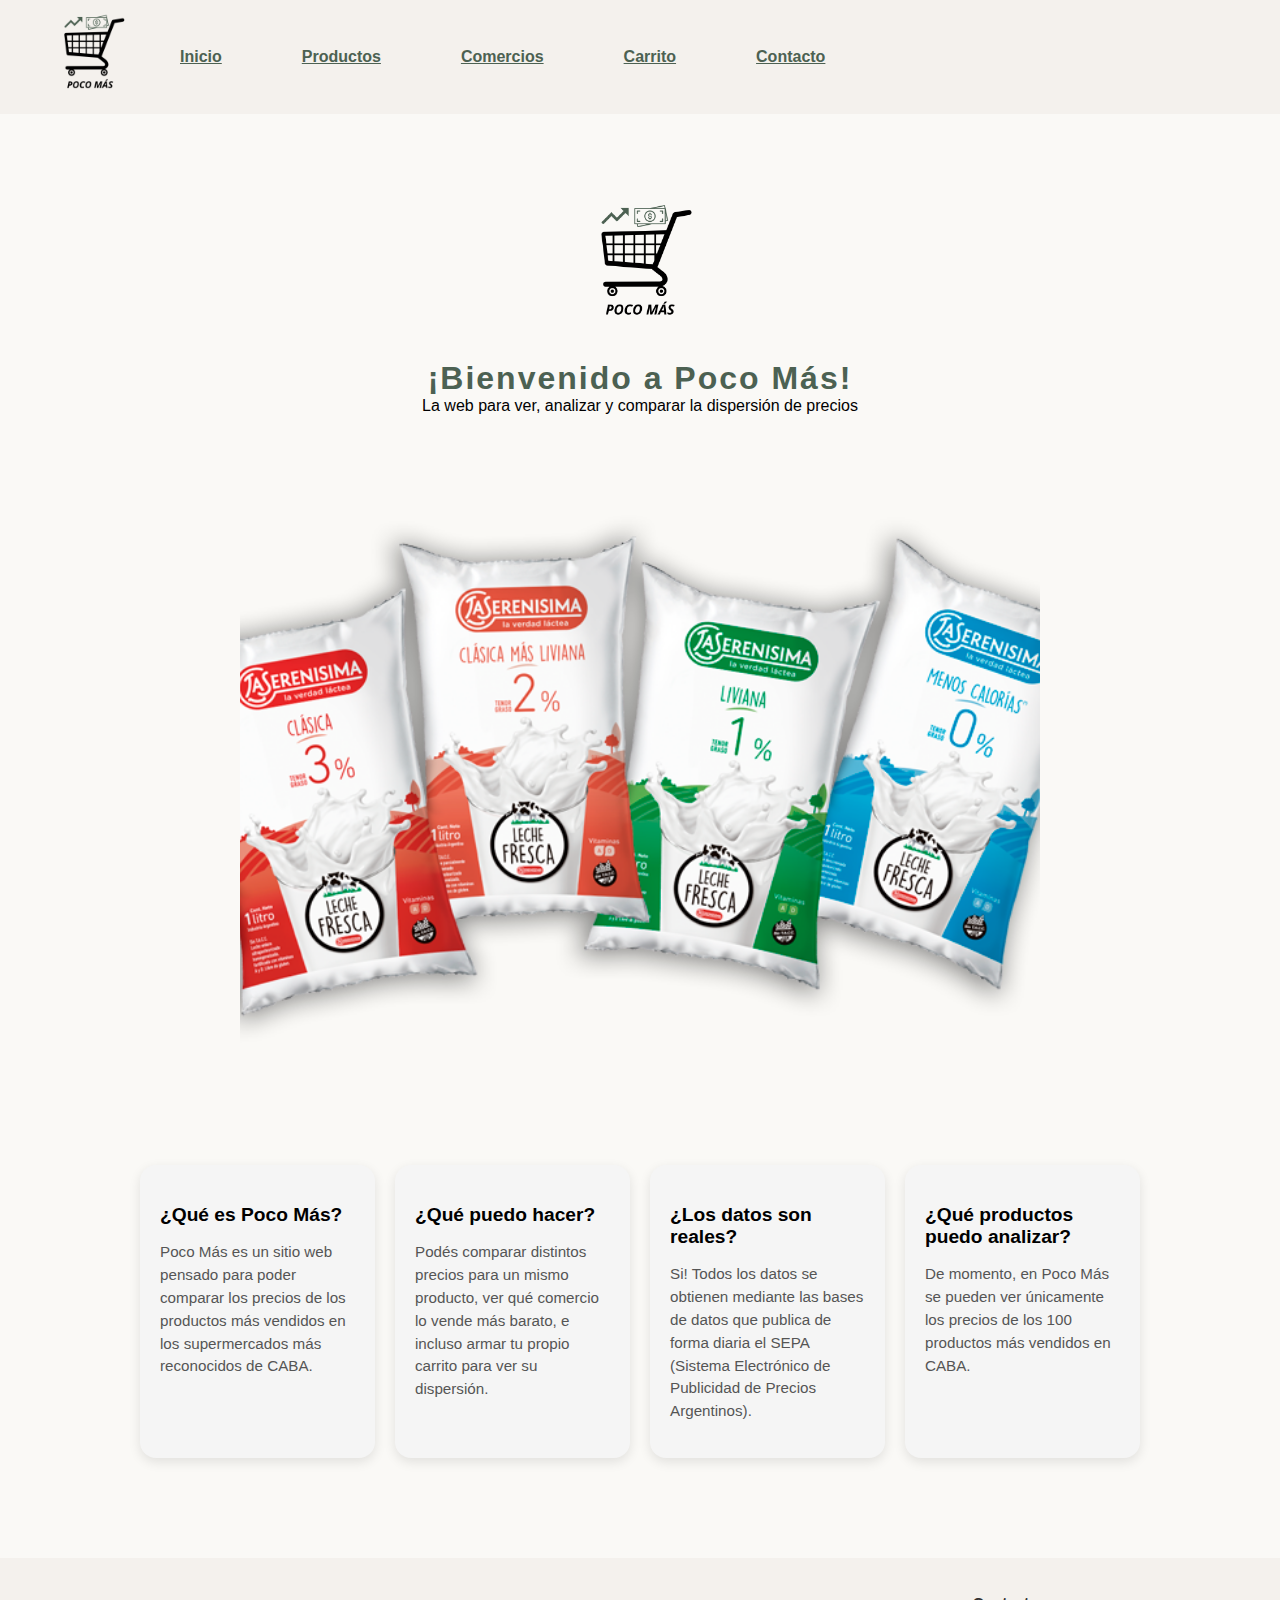
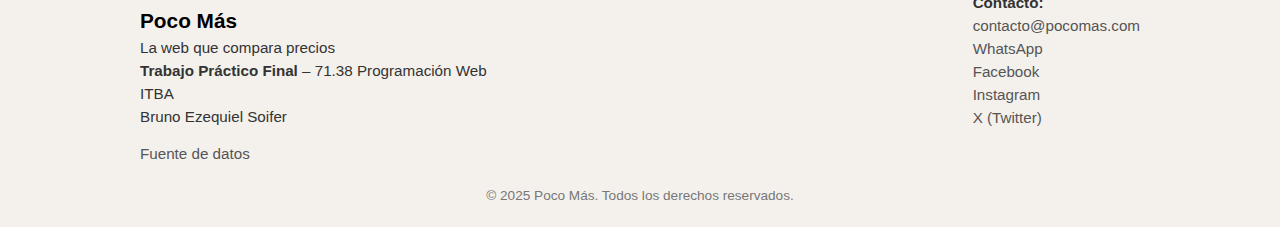
<file: index.html>
<!DOCTYPE html>
<html lang="en">
<head>
    <meta charset="UTF-8">
    <meta name="viewport" content="width=device-width, initial-scale=1.0">
    <title>Inicio</title>
    <link rel="stylesheet" href="styles.css">
</head>
<body>
    <header>
        <a href="#inicio">
            <img src="img/logo.png" alt="Logo de Poco Más" id="logo">
        </a>
        <nav id="menu">
            <ul id="listaMenu">
                <li class="itemMenu"><a href="index.html">Inicio</a></li>
                <li class="itemMenu"><a href="productos.html">Productos</a></li>
                <li class="itemMenu"><a href="comercios.html">Comercios</a></li>
                <li class="itemMenu"><a href="carrito.html">Carrito</a></li>
                <li class="itemMenu"><a href="contacto.html">Contacto</a></li>
            </ul>
        </nav>
    </header>



    <main>
        <br>
        <br>
        <div class="bienvenida">
            <img src="img/logo_body.png" alt="Logo de Poco Más" id="logo_body">
            <div class = "bienvenida-texto">
                <h1>¡Bienvenido a Poco Más!</h1>
                <p>La web para ver, analizar y comparar la dispersión de precios</p>
            </div>
        </div>
        
        <div class="carrusel-container">
            <img class="carrusel-img" src="img/ejemplo1.png" alt="Producto 1">
            <img class="carrusel-img" src="img/ejemplo2.png" alt="Producto 2">
            <img class="carrusel-img" src="img/ejemplo3.png" alt="Producto 3">
            <img class="carrusel-img" src="img/ejemplo4.png" alt="Producto 4">
        </div>

        <section class="faq">
            <div class="faq-box">
                <h3>¿Qué es Poco Más?</h3>
                <p>Poco Más es un sitio web pensado para poder comparar los precios de los productos más vendidos en los supermercados más reconocidos de CABA.</p>
            </div>
            <div class="faq-box">
                <h3>¿Qué puedo hacer?</h3>
                <p>Podés comparar distintos precios para un mismo producto, ver qué comercio lo vende más barato, e incluso armar tu propio carrito para ver su dispersión.</p>
            </div>
            <div class="faq-box">
                <h3>¿Los datos son reales?</h3>
                <p>Si! Todos los datos se obtienen mediante las bases de datos que publica de forma diaria el SEPA (Sistema Electrónico de Publicidad de Precios Argentinos).</p>
            </div>
            <div class="faq-box">
                <h3>¿Qué productos puedo analizar?</h3>
                <p>De momento, en Poco Más se pueden ver únicamente los precios de los 100 productos más vendidos en CABA.</p>
            </div>
        </section>
    </main>
    <footer>
        <div class="footer-container">
            <div class="footer-left">
                <h3>Poco Más</h3>
                <p>La web que compara precios</p>
                <p><strong>Trabajo Práctico Final</strong> – 71.38 Programación Web</p>
                <p>ITBA</p>
                <p>Bruno Ezequiel Soifer</p>
                <div style="margin-top: 20px;">
                    <p><a href="https://datos.produccion.gob.ar/dataset/sepa-precios" class="footer-link" target="_blank">Fuente de datos</a></p>
                </div>
            </div>
            
            <div class="footer-links">
                <p><strong>Contacto:</strong></p>
                <p><a href="mailto:bsoifer@itba.edu.ar" class="footer-link">contacto@pocomas.com</a></p>
                <p><a href="https://wa.me/5491112345678" class="footer-link" target="_blank" rel="noopener noreferrer">WhatsApp</a></p>
                <p><a href="https://facebook.com/pocomas" class="footer-link" target="_blank" rel="noopener noreferrer">Facebook</a></p>
                <p><a href="https://instagram.com/pocomas" class="footer-link" target="_blank" rel="noopener noreferrer">Instagram</a></p>
                <p><a href="https://twitter.com/pocomas" class="footer-link" target="_blank" rel="noopener noreferrer">X (Twitter)</a></p>
            </div>
        </div>
        
        <div class="footer-bottom">
            <p>&copy; 2025 Poco Más. Todos los derechos reservados.</p>
        </div>
    </footer>
        
<script src="script.js"></script>
</body>
</html>
</file>
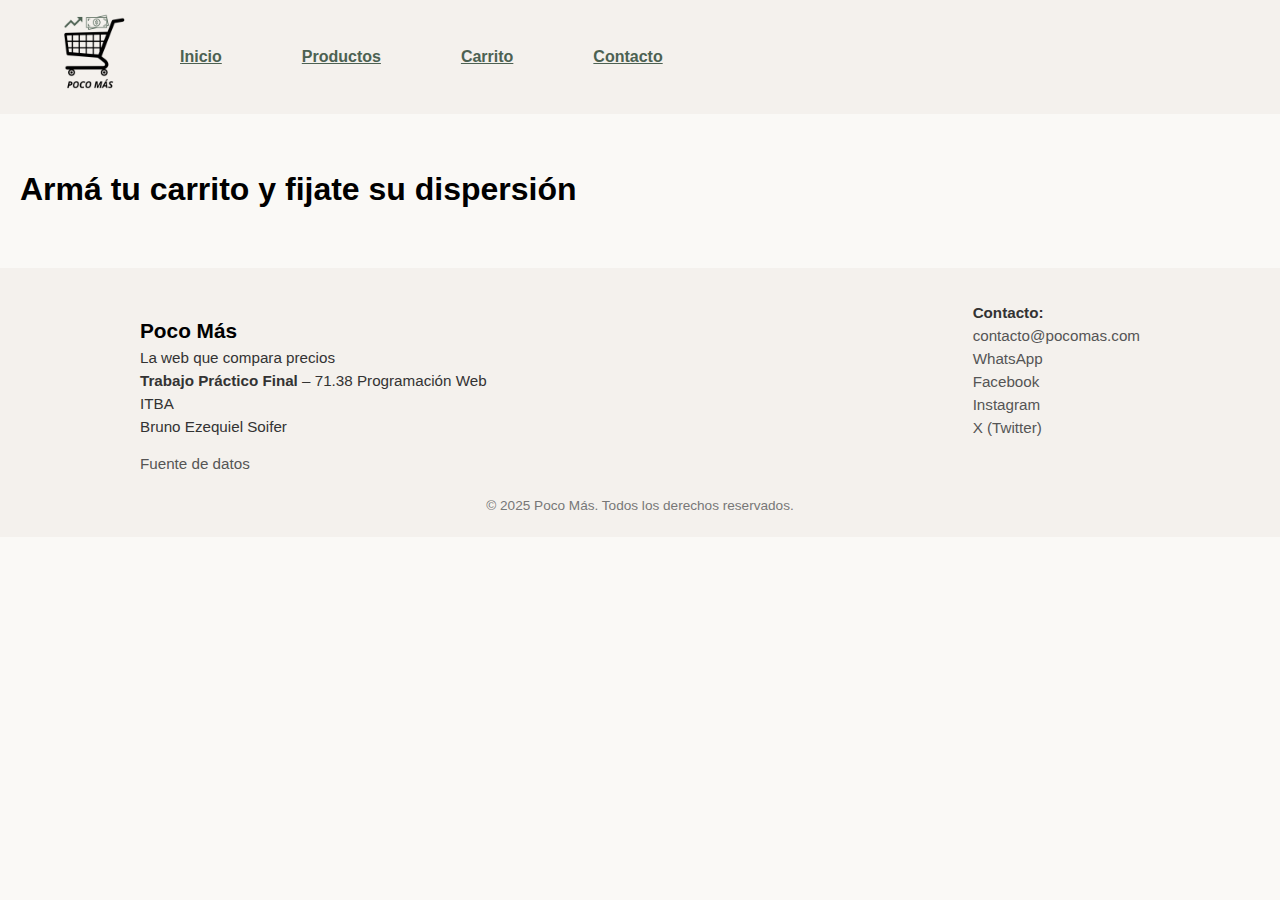
<file: carrito.html>
<!DOCTYPE html>
<html lang="en">
<head>
    <meta charset="UTF-8">
    <meta name="viewport" content="width=device-width, initial-scale=1.0">
    <title>Productos</title>
    <link rel="stylesheet" href="styles.css">
    <link rel="stylesheet" href="styles_carrito.css" />
</head>
<body>
     <header>
        <a href="#inicio">
            <img src="img/logo.png" alt="Logo de Poco Más" id="logo">
        </a>
        <nav id="menu">
            <ul id="listaMenu">
                <li class="itemMenu"><a href="index.html">Inicio</a></li>
                <li class="itemMenu"><a href="productos.html">Productos</a></li>
                <li class="itemMenu"><a href="carrito.html">Carrito</a></li>
                <li class="itemMenu"><a href="contacto.html">Contacto</a></li>
            </ul>
        </nav>
    </header>

    <main>
        <br>
        <br>
        <h1 id = "tituloCarrito">Armá tu carrito y fijate su dispersión</h1>
    </main>

    <footer>
        <div class="footer-container">
            <div class="footer-left">
                <h3>Poco Más</h3>
                <p>La web que compara precios</p>
                <p><strong>Trabajo Práctico Final</strong> – 71.38 Programación Web</p>
                <p>ITBA</p>
                <p>Bruno Ezequiel Soifer</p>
                <div style="margin-top: 20px;">
                    <p><a href="https://datos.produccion.gob.ar/dataset/sepa-precios" class="footer-link" target="_blank">Fuente de datos</a></p>
                </div>
            </div>
            
            <div class="footer-links">
                <p><strong>Contacto:</strong></p>
                <p><a href="mailto:bsoifer@itba.edu.ar" class="footer-link">contacto@pocomas.com</a></p>
                <p><a href="https://wa.me/5491112345678" class="footer-link" target="_blank" rel="noopener noreferrer">WhatsApp</a></p>
                <p><a href="https://facebook.com/pocomas" class="footer-link" target="_blank" rel="noopener noreferrer">Facebook</a></p>
                <p><a href="https://instagram.com/pocomas" class="footer-link" target="_blank" rel="noopener noreferrer">Instagram</a></p>
                <p><a href="https://twitter.com/pocomas" class="footer-link" target="_blank" rel="noopener noreferrer">X (Twitter)</a></p>
            </div>
        </div>
        
        <div class="footer-bottom">
            <p>&copy; 2025 Poco Más. Todos los derechos reservados.</p>
        </div>
    </footer>
<script src="script.js"></script>
</body>
</html>
</file>
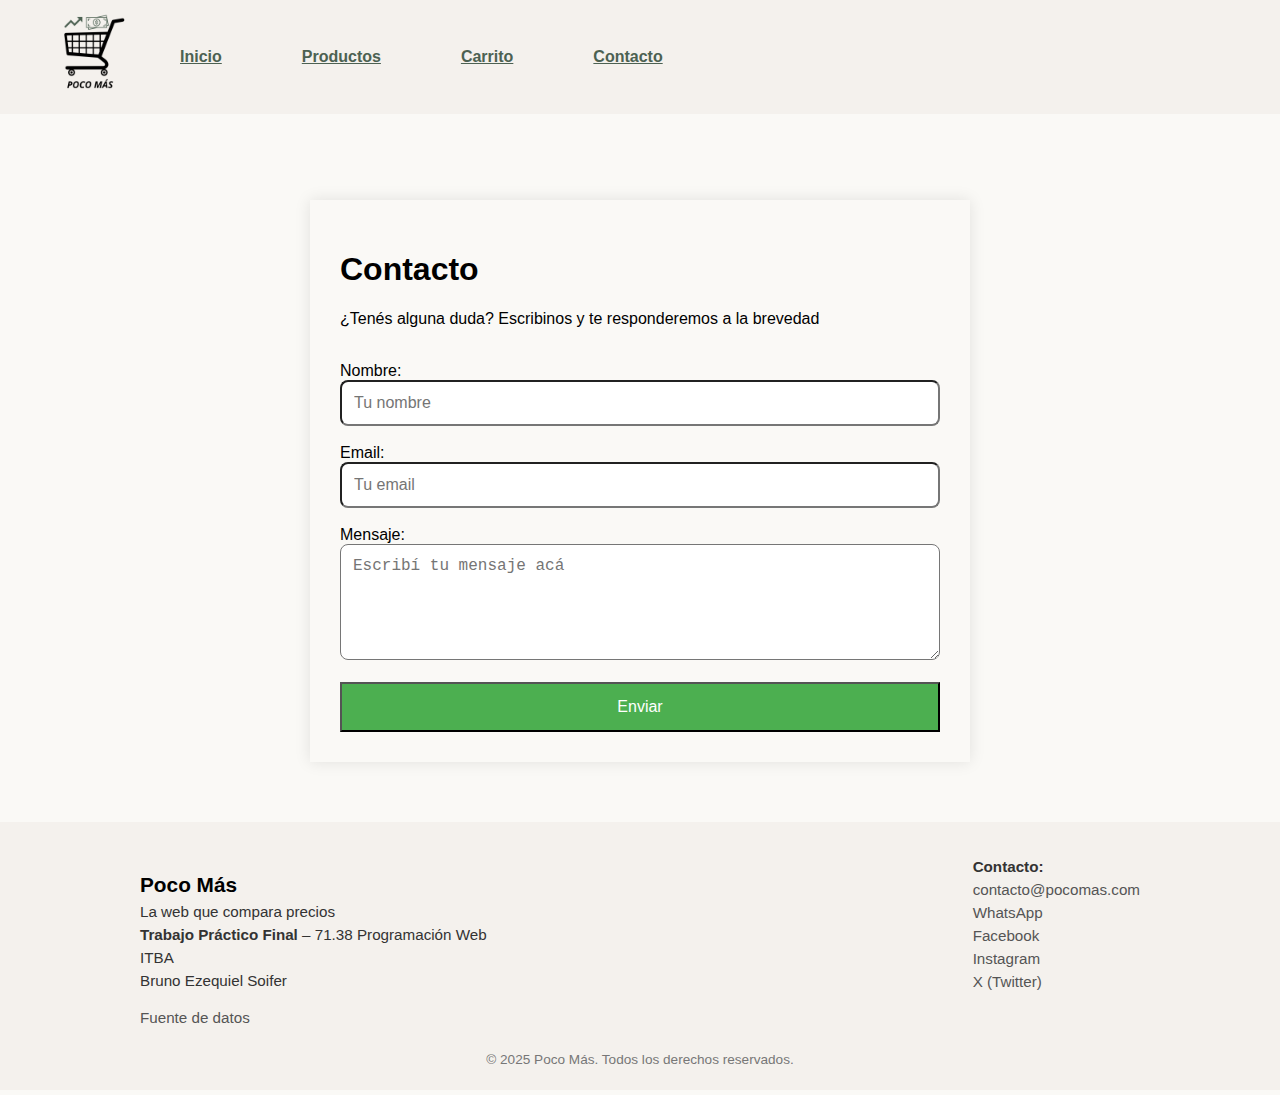
<file: contacto.html>
<!DOCTYPE html>
<html lang="en">
<head>
    <meta charset="UTF-8">
    <meta name="viewport" content="width=device-width, initial-scale=1.0">
    <title>Productos</title>
    <link rel="stylesheet" href="styles.css">
    <link rel="stylesheet" href="styles_contacto.css">
</head>
<body>
     <header>
        <a href="index.html">
            <img src="img/logo.png" alt="Logo de Poco Más" id="logo">
        </a>
        <nav id="menu">
            <ul id="listaMenu">
                <li class="itemMenu"><a href="index.html">Inicio</a></li>
                <li class="itemMenu"><a href="productos.html">Productos</a></li>
                <li class="itemMenu"><a href="carrito.html">Carrito</a></li>
                <li class="itemMenu"><a href="contacto.html">Contacto</a></li>
            </ul>
        </nav>
    </header>

    <main>
        <br>
        <br>
        <div id = "contacto">
            <form action="https://formsubmit.co/bsoifer@itba.edu.ar" method="POST">
                <h1>Contacto</h1>
                <p>¿Tenés alguna duda? Escribinos y te responderemos a la brevedad</p>
                <br>
                <label for="nombre">Nombre:</label><br>
                <input type="text" id="nombre" name="nombre" placeholder="Tu nombre" required><br><br>
                
                <label for="email">Email:</label><br>
                <input type="email" id="email" name="email" placeholder="Tu email" required><br><br>
                
                <label for="mensaje">Mensaje:</label><br>
                <textarea id="mensaje" name="mensaje" placeholder="Escribí tu mensaje acá" rows="5" required></textarea><br><br>
                
                <button type="submit">Enviar</button>
            </form>
        </div>
    </main>

    <footer>
        <div class="footer-container">
            <div class="footer-left">
                <h3>Poco Más</h3>
                <p>La web que compara precios</p>
                <p><strong>Trabajo Práctico Final</strong> – 71.38 Programación Web</p>
                <p>ITBA</p>
                <p>Bruno Ezequiel Soifer</p>
                <div id = "linkFuente">
                    <p><a href="https://datos.produccion.gob.ar/dataset/sepa-precios" class="footer-link" target="_blank">Fuente de datos</a></p>
                </div>
            </div>
            
            <div class="footer-links">
                <p><strong>Contacto:</strong></p>
                <p><a href="mailto:bsoifer@itba.edu.ar" class="footer-link">contacto@pocomas.com</a></p>
                <p><a href="https://wa.me/5491112345678" class="footer-link" target="_blank" rel="noopener noreferrer">WhatsApp</a></p>
                <p><a href="https://facebook.com/pocomas" class="footer-link" target="_blank" rel="noopener noreferrer">Facebook</a></p>
                <p><a href="https://instagram.com/pocomas" class="footer-link" target="_blank" rel="noopener noreferrer">Instagram</a></p>
                <p><a href="https://twitter.com/pocomas" class="footer-link" target="_blank" rel="noopener noreferrer">X (Twitter)</a></p>
            </div>
        </div>
        
        <div class="footer-bottom">
            <p>&copy; 2025 Poco Más. Todos los derechos reservados.</p>
        </div>
    </footer>
<script src="script.js"></script>
</body>
</html>
</file>
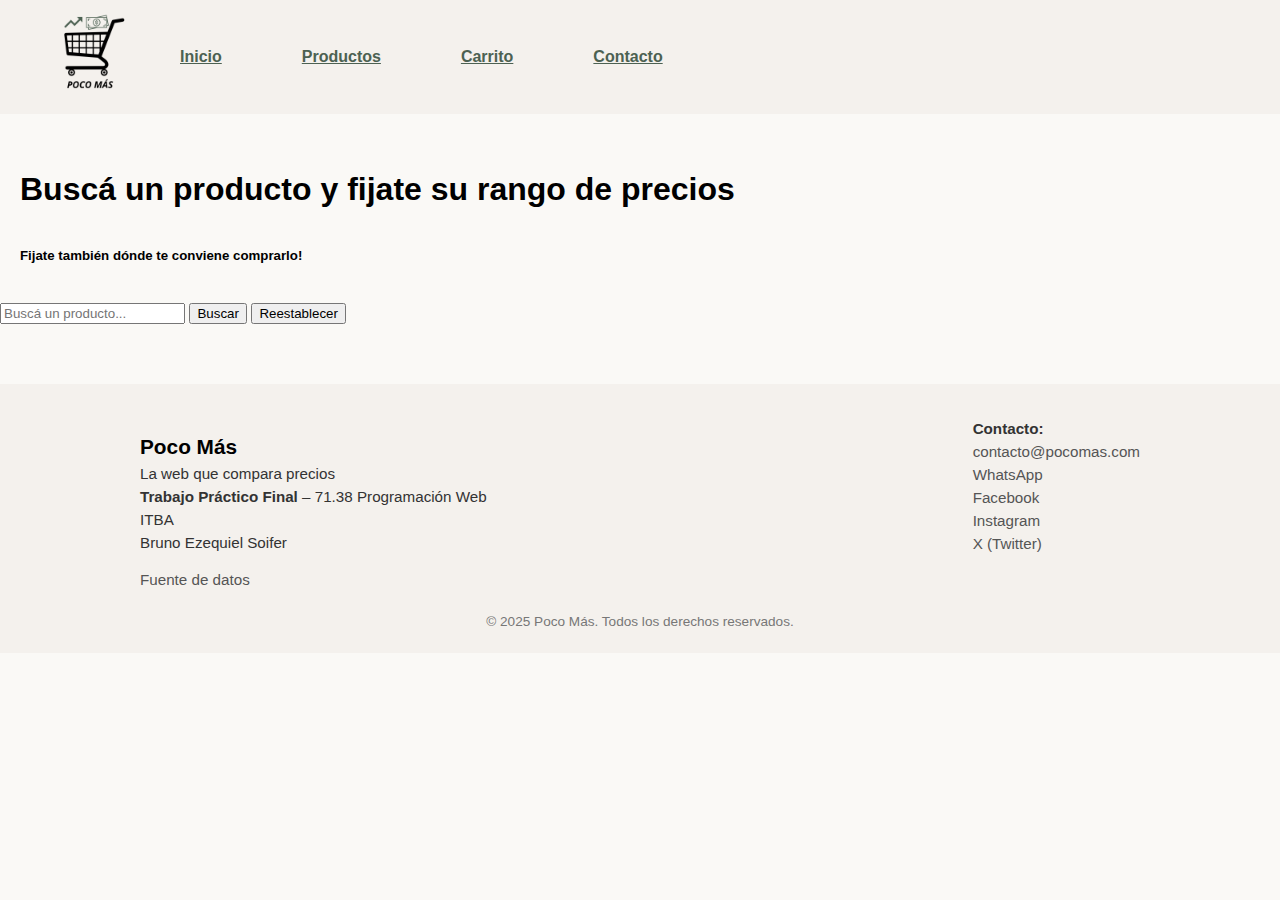
<file: productos.html>
<!DOCTYPE html>
<html lang="en">
<head>
    <meta charset="UTF-8">
    <meta name="viewport" content="width=device-width, initial-scale=1.0">
    <title>Productos</title>
    <link rel="stylesheet" href="styles.css">
    <link rel="stylesheet" href="styles_productos.css" />
</head>
<body>
     <header>
        <a href="index.html">
            <img src="img/logo.png" alt="Logo de Poco Más" id="logo">
        </a>
        <nav id="menu">
            <ul id="listaMenu">
                <li class="itemMenu"><a href="index.html">Inicio</a></li>
                <li class="itemMenu"><a href="productos.html">Productos</a></li>
                <li class="itemMenu"><a href="carrito.html">Carrito</a></li>
                <li class="itemMenu"><a href="contacto.html">Contacto</a></li>
            </ul>
        </nav>
    </header>

    <main>
        <br>
        <br>        
        <h1 id = "tituloProductos">Buscá un producto y fijate su rango de precios</h1>
        <h5 id = "subtituloProducto">Fijate también dónde te conviene comprarlo!</h5>
        <div class="buscador-con-boton">
            <input type="text" id="buscador-producto" placeholder="Buscá un producto..." list="sugerencias"/>
            <button id="btn-buscar">Buscar</button>
            <button id="btnReestablecer">Reestablecer</button>
            <datalist id="sugerencias"></datalist>
        </div>

        <div id = "resultadosBusqueda">
        </div>
    </main>

    <footer>
        <div class="footer-container">
            <div class="footer-left">
                <h3>Poco Más</h3>
                <p>La web que compara precios</p>
                <p><strong>Trabajo Práctico Final</strong> – 71.38 Programación Web</p>
                <p>ITBA</p>
                <p>Bruno Ezequiel Soifer</p>
                <div id = "linkFuente">
                    <p><a href="https://datos.produccion.gob.ar/dataset/sepa-precios" class="footer-link" target="_blank">Fuente de datos</a></p>
                </div>
            </div>
            
            <div class="footer-links">
                <p><strong>Contacto:</strong></p>
                <p><a href="mailto:bsoifer@itba.edu.ar" class="footer-link">contacto@pocomas.com</a></p>
                <p><a href="https://wa.me/5491112345678" class="footer-link" target="_blank" rel="noopener noreferrer">WhatsApp</a></p>
                <p><a href="https://facebook.com/pocomas" class="footer-link" target="_blank" rel="noopener noreferrer">Facebook</a></p>
                <p><a href="https://instagram.com/pocomas" class="footer-link" target="_blank" rel="noopener noreferrer">Instagram</a></p>
                <p><a href="https://twitter.com/pocomas" class="footer-link" target="_blank" rel="noopener noreferrer">X (Twitter)</a></p>
            </div>
        </div>
        
        <div class="footer-bottom">
            <p>&copy; 2025 Poco Más. Todos los derechos reservados.</p>
        </div>
    </footer>
<script src="script.js"></script>
<script src="productos.js"></script>
</body>
</html>
</file>
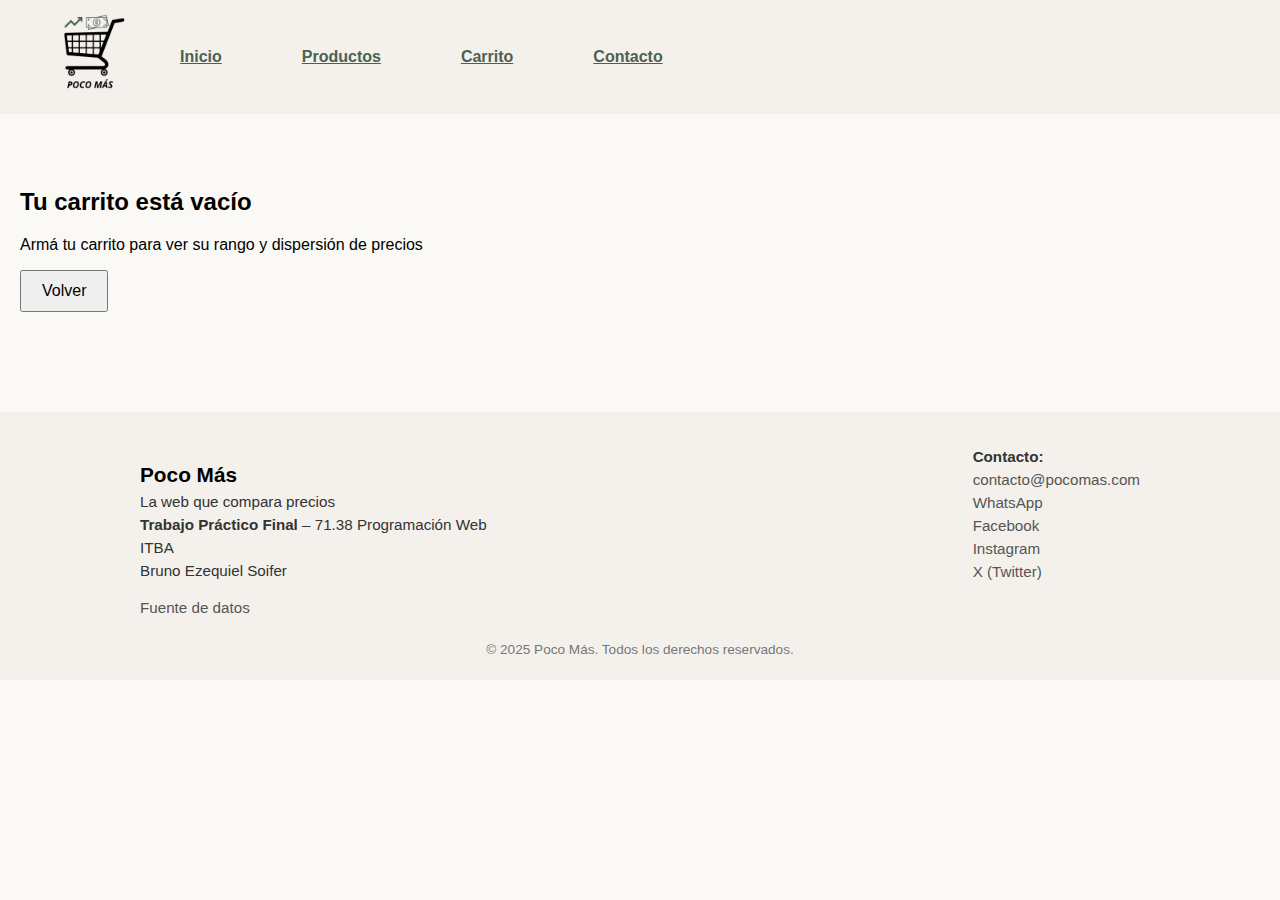
<file: ver_carrito.html>
<!DOCTYPE html>
<html lang="en">
<head>
    <meta charset="UTF-8">
    <meta name="viewport" content="width=device-width, initial-scale=1.0">
    <title>Productos</title>
    <link rel="stylesheet" href="styles.css">
    <link rel="stylesheet" href="styles_ver_carrito.css">
</head>
<body>
     <header>
        <a href="index.html">
            <img src="img/logo.png" alt="Logo de Poco Más" id="logo">
        </a>
        <nav id="menu">
            <ul id="listaMenu">
                <li class="itemMenu"><a href="index.html">Inicio</a></li>
                <li class="itemMenu"><a href="productos.html">Productos</a></li>
                <li class="itemMenu"><a href="carrito.html">Carrito</a></li>
                <li class="itemMenu"><a href="contacto.html">Contacto</a></li>
            </ul>
        </nav>
    </header>

    <main>
        <br>
        <br>
        <br>
        <div id = "carrito">
            <div id = "tituloCarrito"></div>
            <button id="btnVolver">Volver</button>
            <div id = "mostrarCarrito" class = "grid-catalogo"></div>
        </div>
    </main>

    <footer>
        <div class="footer-container">
            <div class="footer-left">
                <h3>Poco Más</h3>
                <p>La web que compara precios</p>
                <p><strong>Trabajo Práctico Final</strong> – 71.38 Programación Web</p>
                <p>ITBA</p>
                <p>Bruno Ezequiel Soifer</p>
                <div id = "linkFuente">
                    <p><a href="https://datos.produccion.gob.ar/dataset/sepa-precios" class="footer-link" target="_blank">Fuente de datos</a></p>
                </div>
            </div>
            
            <div class="footer-links">
                <p><strong>Contacto:</strong></p>
                <p><a href="mailto:bsoifer@itba.edu.ar" class="footer-link">contacto@pocomas.com</a></p>
                <p><a href="https://wa.me/5491112345678" class="footer-link" target="_blank" rel="noopener noreferrer">WhatsApp</a></p>
                <p><a href="https://facebook.com/pocomas" class="footer-link" target="_blank" rel="noopener noreferrer">Facebook</a></p>
                <p><a href="https://instagram.com/pocomas" class="footer-link" target="_blank" rel="noopener noreferrer">Instagram</a></p>
                <p><a href="https://twitter.com/pocomas" class="footer-link" target="_blank" rel="noopener noreferrer">X (Twitter)</a></p>
            </div>
        </div>
        
        <div class="footer-bottom">
            <p>&copy; 2025 Poco Más. Todos los derechos reservados.</p>
        </div>
    </footer>
<script src="script.js"></script>
<script src="ver_carrito.js"></script>
</body>
</html>
</file>
<file: styles.css>
main > * {
  margin-bottom: 40px;
}

body {
  background-color: #FAF9F6;
  margin: 0;
  font-family: sans-serif;
  padding-top: 0;
}

header {
  background-color: #F4F1ED;
  display: flex;
  align-items: center;
  gap: 40px;
  padding: 5px 40px;
  width: 100%;
}

#logo {
  width: 100px;
  height: auto;
}

#menu {
  flex-grow: 0;
}

#listaMenu {
  list-style: none;
  padding: 0;
  margin: 0;
  display: flex;
  gap: 80px;
}

#menu a {
  color: #4C6152;
  font-size: 16px;
  font-weight: bold;
}

.carrusel-container {
  position: relative;
  width: 100%;
  max-width: 800px; 
  margin: 0 auto;
  aspect-ratio: 4 / 3; 
  overflow: hidden;
}

.carrusel-img {
  position: absolute;
  width: 100%;
  height: 100%;
  object-fit: cover; 
  opacity: 0;
  transition: opacity 1s ease-in-out;
}

.carrusel-img.active {
  opacity: 1;
}

.carrusel-container {
  margin-bottom: 50px;
}

.faq {
  display: flex;
  justify-content: space-between;
  gap: 20px;
  padding: 40px 20px;
  max-width: 1000px;
  margin: 0 auto;
}

.faq-box {
  flex: 1;
  background-color: #f5f5f5;
  padding: 20px;
  border-radius: 16px;
  box-shadow: 0 4px 12px rgba(0, 0, 0, 0.1);
}

.faq-box h3 {
  margin-bottom: 10px;
  font-size: 1.2rem;
}

.faq-box p {
  color: #555;
  font-size: 0.95rem;
  line-height: 1.5;
}

.bienvenida {
  text-align: center;
  padding: 40px 20px 20px 20px;
   background-color: #FAF9F6;
}

#logo_body {
  width: 150px;
  height: auto;
  display: block;
  margin: 0 auto 20px auto;
}

.bienvenida-texto h1 {
  font-family: 'Poppins', sans-serif;
  margin: 0;
  color: #4C6152;
  letter-spacing: 2px;
}

.bienvenida-texto p {
  margin: 0;
  color: black;
}

footer {
  background-color: #F4F1ED;
  padding: 30px 20px 10px 20px;
  color: #333;
  font-size: 0.95rem;
  margin-top: 60px;
}

.footer-container {
  display: flex;
  justify-content: space-between;
  align-items: start;
  flex-wrap: wrap;
  max-width: 1000px;
  margin: 0 auto;
  gap: 30px;
}

.footer-left h3 {
  margin-bottom: 5px;
  font-size: 1.3rem;
  color: black;
}

.footer-links p,
.footer-left p {
  margin: 6px 0;
}

.footer-link {
  text-decoration: none;
  color: #555;
  transition: color 0.2s;
}

.footer-link:hover {
  color: #000;
}

.footer-bottom {
  text-align: center;
  margin-top: 20px;
  font-size: 0.85rem;
  color: #777;
}

#linkFuente {
  margin-top: 20px;
}

/* Media query */

@media (max-width: 600px) {
  header {
    position: static;
    flex-direction: row;
    align-items: center;
    padding: 10px 0;
  }

  #listaMenu {
    flex-direction: row;
    gap: 10px;
    margin-left: -10px;    
  }

  .faq {
    flex-direction: column;
    padding: 20px 10px;
  }

  .faq-box {
    margin-bottom: 20px;
  }

  .carrusel-container {
    max-width: 100%;
    height: 200px;
    aspect-ratio: auto;
  }

  #logo {
    width: 60px;
  }

  .bienvenida-texto h1 {
    font-size: 1.5rem;
  }
}
</file>
<file: styles_carrito.css>
#tituloCarrito {
    margin-left: 20px;
}

.buscador-con-boton {
  display: flex;
  align-items: center;
  gap: 10px;
  margin-top: 10px;
  margin-left: 20px;
}

#buscador-producto {
  width: 800px;
  height: 40px;
  font-size: 16px;
  padding: 8px;
}

#btn-buscar {
  height: 40px;
  font-size: 16px;
}

#btnReestablecer {
  height: 40px;
  font-size: 16px;
}

#foto-producto {
  width: 200px;  
  border: 2px solid black;
  border-radius: 4px; 
  margin-bottom: 15px;
  display: block;
}

#resultadosBusqueda{
  margin-left: 20px;
}

.grid-catalogo {
  display: grid;
  grid-template-columns: repeat(auto-fit, minmax(220px, 1fr));
  gap: 20px;
  padding: 20px;
  margin: 0 20px;
}

.card-producto {
  border: 1px solid black;
  border-radius: 8px;
  padding: 15px;
  text-align: center;
}

.card-producto img {
  width: 100%;
  border: 1px solid black;
  margin-bottom: 10px;
}

#btnVerCarrito{
  padding: 10px 20px;
  background-color: #007bff;
  color: white;
  text-decoration: none;
  font-weight: bold;
}
</file>
<file: styles_contacto.css>
#contacto {
    margin-left: 20px;
    max-width: 600px;
    margin: 50px auto;
    padding: 30px;
    box-shadow: 0 0 15px rgba(0, 0, 0, 0.1);
}

#contacto input,
#contacto textarea {
    width: 100%;
    padding: 12px;
    border-radius: 8px;
    font-size: 16px;
    box-sizing: border-box;
}

#contacto button {
    display: block;
    width: 100%;
    padding: 14px;
    background-color: #4CAF50;
    color: white;
    font-size: 16px;
}
</file>
<file: styles_productos.css>
#tituloProductos {
  margin-left: 20px;
}

#subtituloProducto {
  margin-left: 20px;
}

#linkFuente {
  margin-top: 20px;
}

@media (max-width: 600px) {
  #tituloProductos {
    font-size: 20px;
    margin-left: 10px;
  }

  .buscador-con-boton {
    flex-direction: column;
    align-items: stretch;
    width: 95%;
    margin: 0 auto 0 10px;
  }

  #buscador-producto,
  #btn-buscar,
  #btnReestablecer {
    width: 100%;
    font-size: 14px;
    height: 36px;
    box-sizing: border-box;
  }

  #foto-producto {
    width: 100%;
    max-width: 200px;
    height: auto;
  }

  #resultadosBusqueda {
    margin: 20px 10px 0 10px;
  }
}
</file>
<file: styles_ver_carrito.css>
#btnVolver{
    padding: 10px 20px; 
    font-size: 16px;
    display: block;
}

#carrito{
    margin-left: 20px;
}

.grid-catalogo {
  display: grid;
  grid-template-columns: repeat(5,1fr);
  gap: 20px;
  padding: 20px;
  margin: 0 20px;
}

.card-producto {
  border: 1px solid black;
  border-radius: 8px;
  padding: 15px;
  text-align: center;
}

.card-producto img {
  width: 100%;
  border: 1px solid black;
  margin-bottom: 10px;
}
</file>
